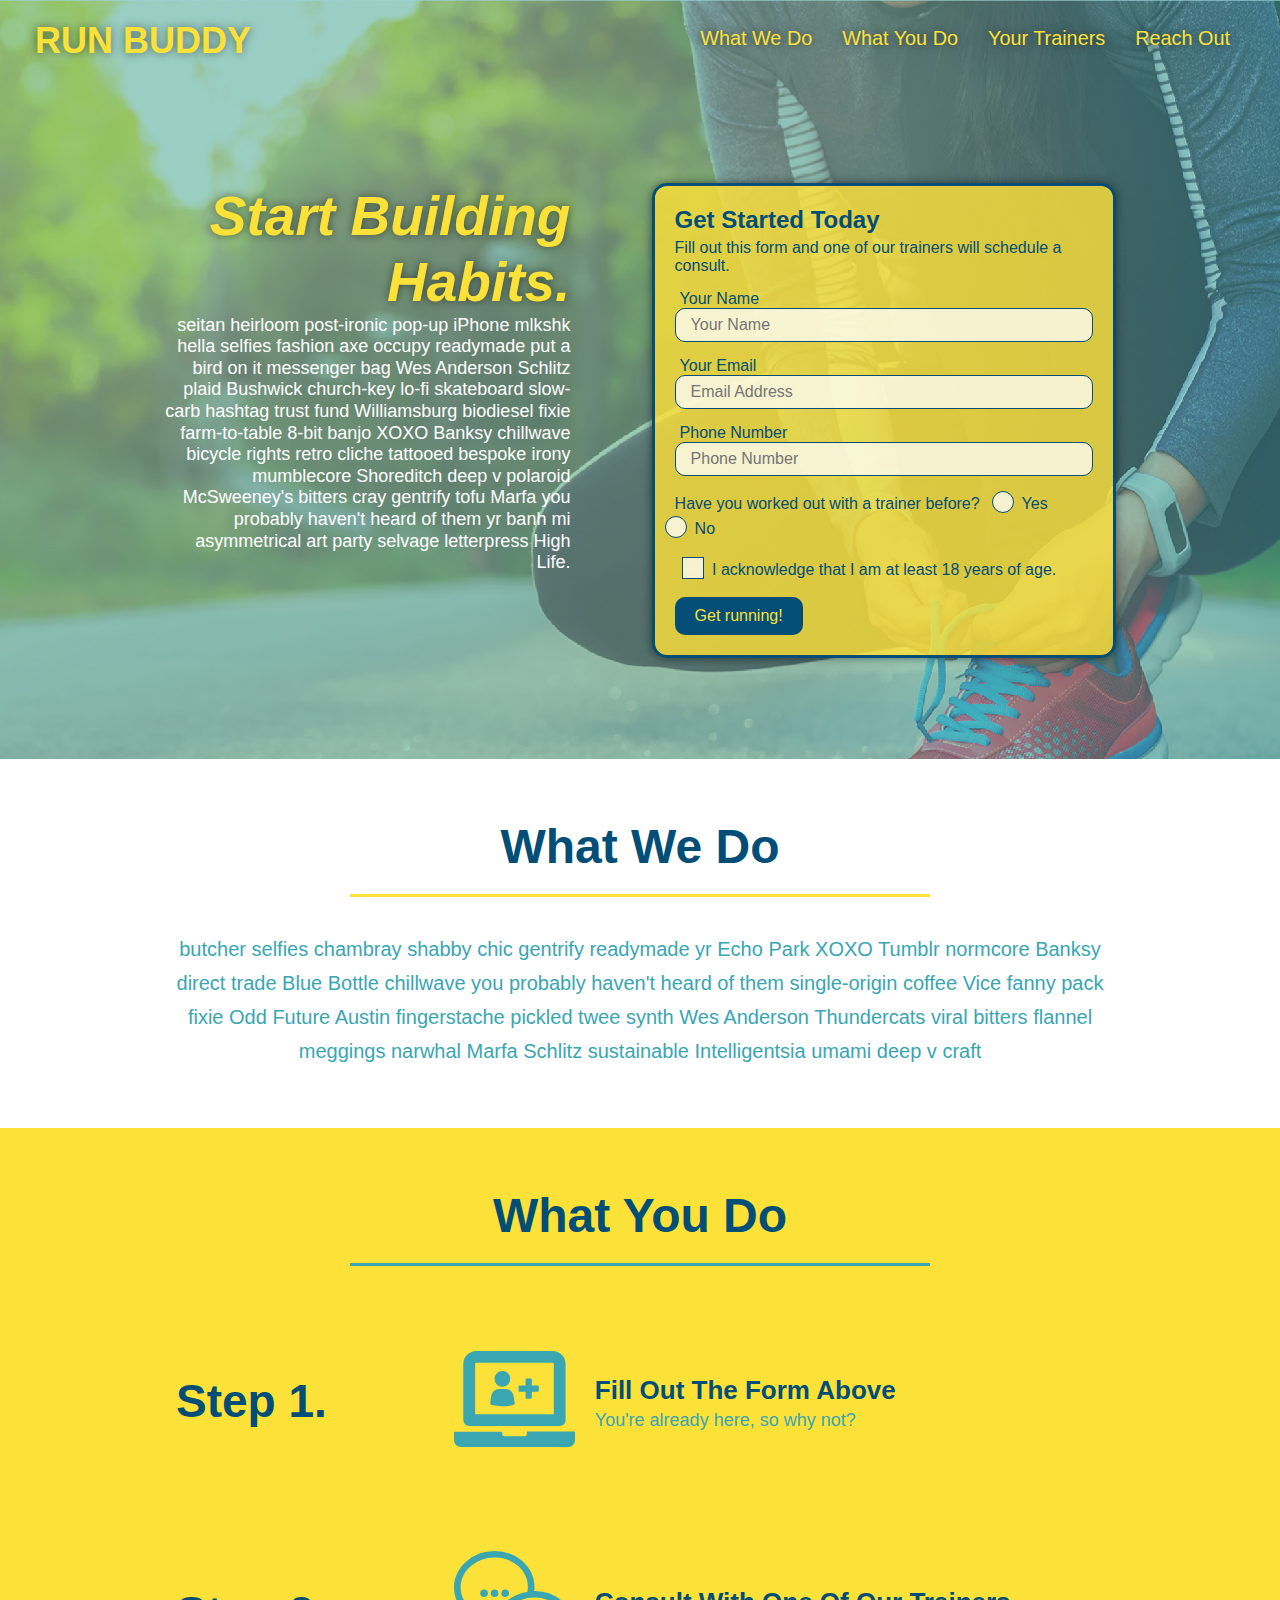
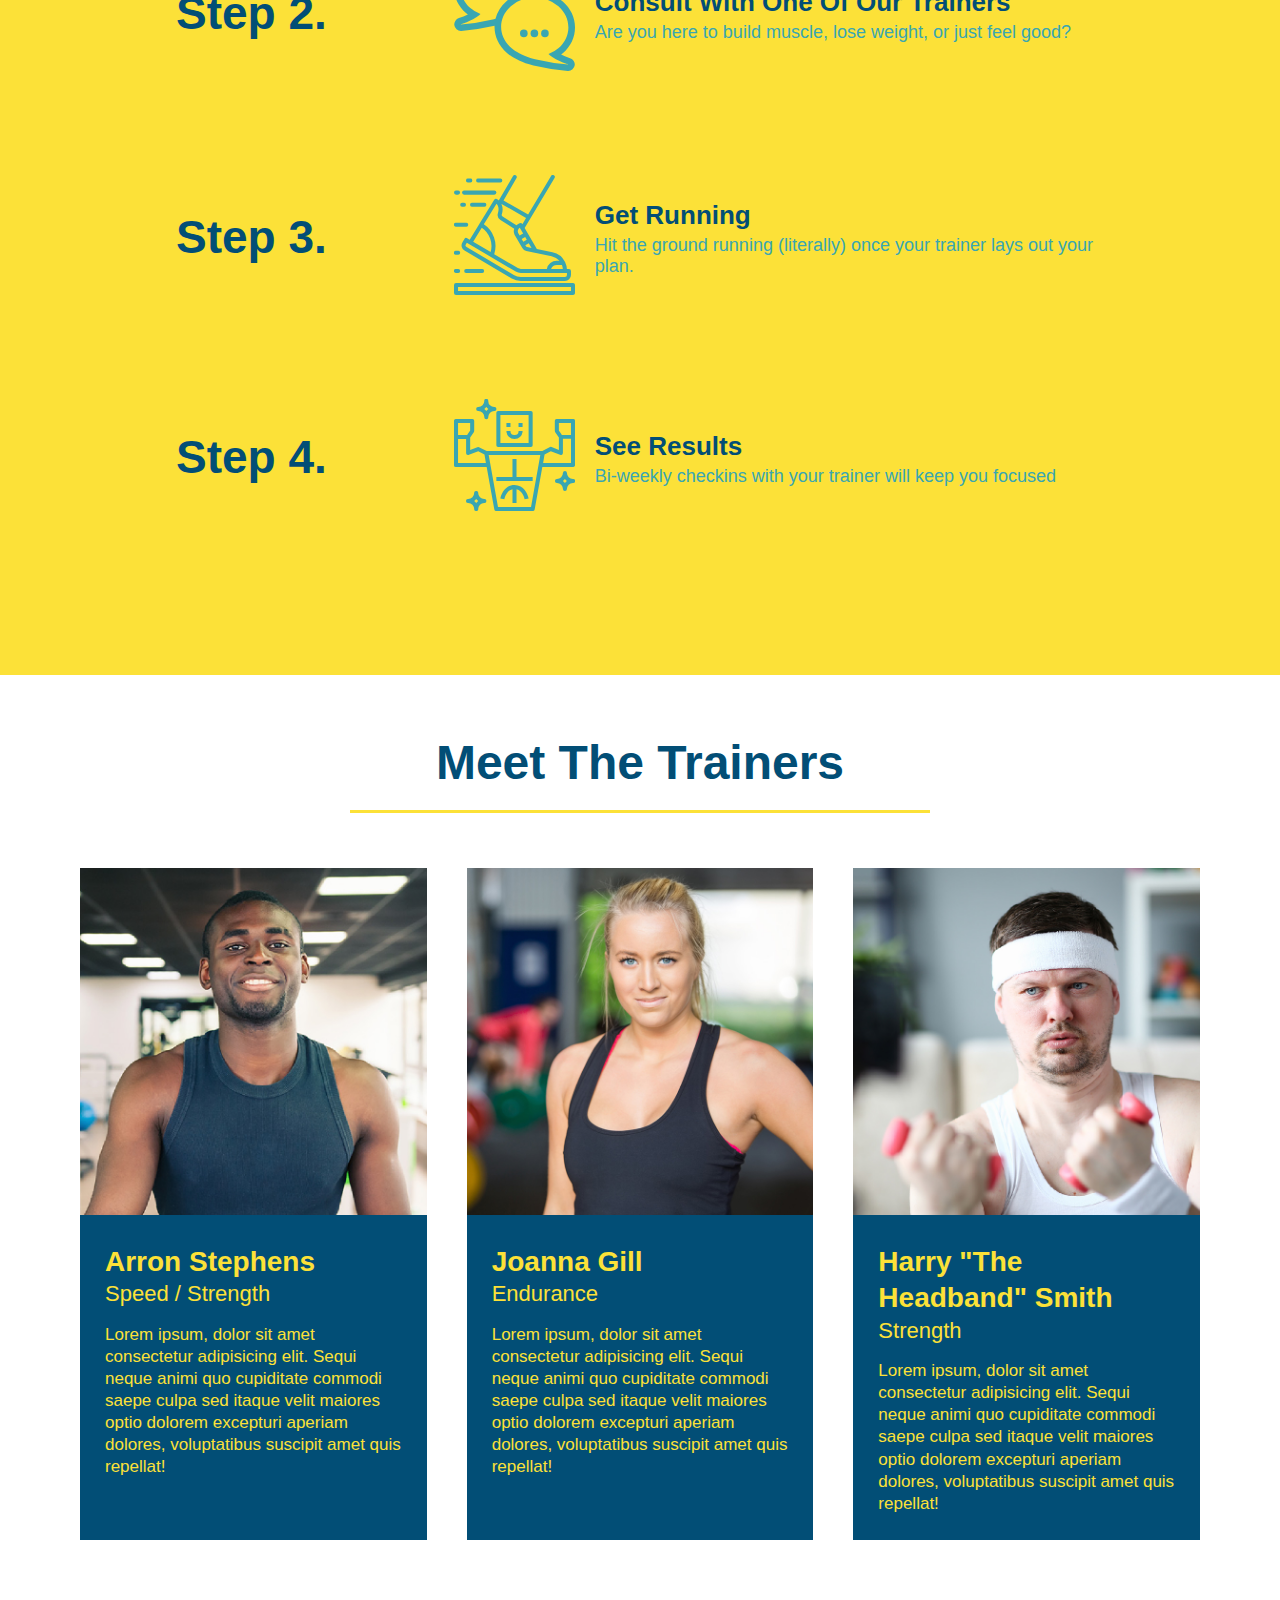
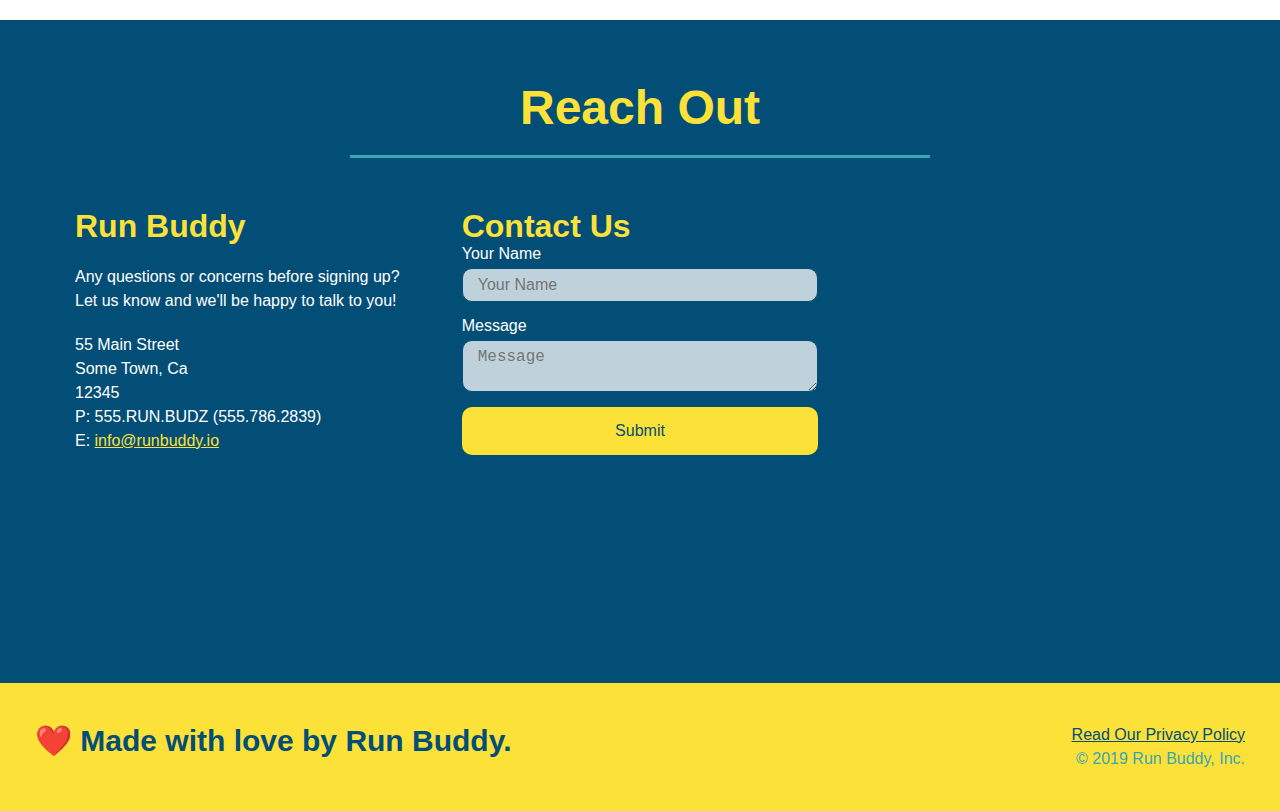
<file: run-buddy/index.html>
<!DOCTYPE html>
<html lang="en">
  <head>
    <meta charset="UTF-8" />
    <meta name="viewport" content="width=device-width, initial-scale=1.0" />
    <link rel="stylesheet" href="./assets/css/style.css">
    <title>Run Buddy</title>
  </head>
  <body>
    <!-- navigation tags - block level element -->
    <header>
      <h1>
        <a href="/">RUN BUDDY</a>
      </h1>
      <nav>
        <ul>
          <li>
            <a href="#what-we-do">What We Do</a>
          </li>
          <li>
            <a href="#what-you-do">What You Do</a>
          </li>
          <li>
            <a href="#your-trainers">Your Trainers</a>
          </li>
          <li>
            <a href="#reach-out">Reach Out</a>
          </li>
        </ul>
      </nav>
    </header>
    <!-- end navigation -->

    <!-- hero/jumbotron -->
    <section class="hero">
      <div class="hero-cta">
        <h2>Start Building Habits.</h2>
        <p>
          seitan heirloom post-ironic pop-up iPhone mlkshk hella selfies fashion axe occupy readymade put a bird on it
          messenger bag Wes Anderson Schlitz plaid Bushwick church-key lo-fi skateboard slow-carb hashtag trust fund
          Williamsburg biodiesel fixie farm-to-table 8-bit banjo XOXO Banksy chillwave bicycle rights retro cliche
          tattooed bespoke irony mumblecore Shoreditch deep v polaroid McSweeney's bitters cray gentrify tofu Marfa you
          probably haven't heard of them yr banh mi asymmetrical art party selvage letterpress High Life.
        </p>
      </div>

      <div class="hero-form">
        <h3>Get Started Today</h3>
        <p>Fill out this form and one of our trainers will schedule a consult.</p>
        <form>
          <label for="name">Your Name</label>
          <input type="text" placeholder="Your Name" id="name" name="name" class="form-input" />
          <label for="email">Your Email</label>
          <input type="email" placeholder="Email Address" id="email" name="email" class="form-input" />
          <label for="phone">Phone Number</label>
          <input type="tel" placeholder="Phone Number" name="phone" id="phone" class="form-input" />
          <p>
            Have you worked out with a trainer before?
            <span class="radio-wrapper">
              <input type="radio" name="trainer-confirm" id="trainer-yes" />
              <label for="trainer-yes">Yes</label>
            </span>
            <span class="radio-wrapper">
              <input type="radio" name="trainer-confirm" id="trainer-no" />
              <label for="trainer-no">No</label>
            </span>
          </p>
          <p>
            <span class="checkbox-wrapper">
              <input type="checkbox" name="checkpoint1" id="checkbox" />
              <label for="checkbox">I acknowledge that I am at least 18 years of age.</label>
            </span>
          </p>
          <button type="submit">
            Get running!
          </button>
        </form>
      </div>
    </section>
    <!-- end header -->

    <!-- "what we do" start - <section> -->
    <section id="what-we-do" class="intro">
      <div class="flex-row">
        <h2 class="section-title primary-border">
          What We Do
        </h2>
      </div>
      <div class="flex-row">
        <p>
          butcher selfies chambray shabby chic gentrify readymade yr Echo Park XOXO Tumblr normcore Banksy direct trade  Blue Bottle chillwave you probably haven't heard of them single-origin coffee Vice fanny pack fixie Odd Future Austin fingerstache pickled twee synth Wes Anderson Thundercats viral bitters flannel meggings narwhal Marfa Schlitz sustainable Intelligentsia umami deep v craft
        </p>
      </div>
    </section>
    <!-- end "what we do" -->

    <!-- "what you do" start -->
    <section id="what-you-do" class="steps">
      <div class="flex-row">
        <h2 class="section-title secondary-border">
          What You Do
        </h2> 
      </div>
      <div class="step">
        <h3>Step 1.</h3>
        <div class="step-info">
          <div class="step-img">
            <img src="./assets/images/step-1.svg" alt="" />
          </div>
          <div class="step-text">
            <h4>Fill Out The Form Above</h4>
            <p>You're already here, so why not?</p>
          </div>
        </div>
      </div>
      <div class="step">
        <h3>Step 2.</h3>
        <div class="step-info">
          <div class="step-img">
            <img src="./assets/images/step-2.svg" alt="" />
          </div>
          <div class="step-text">
            <h4>Consult With One Of Our Trainers</h4>
            <p>Are you here to build muscle, lose weight, or just feel good?</p>
          </div>
        </div>
      </div>
      <div class="step">
        <h3>Step 3.</h3>
        <div class="step-info">
          <div class="step-img">
            <img src="./assets/images/step-3.svg" alt="" />
          </div>
          <div class="step-text">
            <h4>Get Running</h4>
            <p>Hit the ground running (literally) once your trainer lays out your plan.</p>
          </div>
        </div>
      </div>
      <div class="step">
        <h3>Step 4.</h3>
        <div class="step-info">
          <div class="step-img">
            <img src="./assets/images/step-4.svg" alt="" />
          </div>
          <div class="step-text">
            <h4>See Results</h4>
            <p>Bi-weekly checkins with your trainer will keep you focused</p>
          </div>
        </div>
      </div>
    </section>
    <!-- "what you do" end -->

    <!-- "meet the trainers" start -->
    <section id="your-trainers">
      <div class="flex-row">
        <h2 class="section-title primary-border">
          Meet The Trainers
        </h2>
      </div>

      <div class="trainers">
        <article class="trainer">
          <img src="./assets/images/trainer-1.jpg" alt="Arron Stephens in his workout clothes, ready to pump iron" />
          <div class="trainer-bio">
            <h3 class="trainer-name">Arron Stephens</h3>
            <h4 class="trainer-role">Speed / Strength</h4>
            <p>Lorem ipsum, dolor sit amet consectetur adipisicing elit. Sequi neque animi quo cupiditate commodi saepe culpa sed itaque velit maiores optio dolorem excepturi aperiam dolores, voluptatibus suscipit amet quis repellat!</p>
          </div>
        </article>

        <article class="trainer">
          <img src="./assets/images/trainer-2.jpg" alt="Joanna Gill cooling off after a work out" />
          <div class="trainer-bio">
            <h3 class="trainer-name">Joanna Gill</h3>
            <h4 class="trainer-role">Endurance</h4>
            <p>Lorem ipsum, dolor sit amet consectetur adipisicing elit. Sequi neque animi quo cupiditate commodi saepe culpa sed itaque velit maiores optio dolorem excepturi aperiam dolores, voluptatibus suscipit amet quis repellat!</p>
            </div>
          </article>

        <article class="trainer">
          <img src="./assets/images/trainer-3.jpg" alt="Harry Smith wearing a headband and lifting comically small pink weights" />
          <div class="trainer-bio">
            <h3 class="trainer-name">Harry "The Headband" Smith</h3>
            <h4 class="trainer-role">Strength</h4>
            <p>Lorem ipsum, dolor sit amet consectetur adipisicing elit. Sequi neque animi quo cupiditate commodi saepe culpa sed itaque velit maiores optio dolorem excepturi aperiam dolores, voluptatibus suscipit amet quis repellat!</p>
          </div>
        </article>
      </div>
    </section>
    <!-- "meet the trainers" end -->

    <!-- "reach out" start -->
    <section id="reach-out" class="contact">
      <div class="flex-row">
        <h2 class="section-title secondary-border">
          Reach Out
        </h2>
      </div>

      <div class="contact-info">
        <div>
          <h3>Run Buddy</h3>
          <p>
            Any questions or concerns before signing up? 
            <br/>
            Let us know and we'll be happy to talk to you!
          </p>

          <address>
            55 Main Street <br/>
            Some Town, Ca <br/>
            12345<br/>
            P: 555.RUN.BUDZ (555.786.2839)<br/>
            E: <a href="mailto:info@runbuddy.io">info@runbuddy.io</a>
          </address>
          
        </div>

        <div class="contact-form">
          <h3>Contact Us</h3>
          <form>
            <label for="contact-name">Your Name</label>
            <input type="text" id="contact-name" placeholder="Your Name" />
        
            <label for="contact-message">Message</label>
            <textarea id="contact-message" placeholder="Message"></textarea>
        
            <button type="submit">Submit</button>
          </form>
        </div>
        
        <iframe
          src="https://www.google.com/maps/embed?pb=!1m14!1m12!1m3!1d12182.30520634488!2d-74.0652613!3d40.2407219!2m3!1f0!2f0!3f0!3m2!1i1024!2i768!4f13.1!5e0!3m2!1sen!2sus!4v1561060983193!5m2!1sen!2sus"
          frameborder="0" style="border:0" allowfullscreen>
        </iframe>
      </div>
    </section>
    <!-- "reach out" end -->

    <!-- footer -->
    <footer>
      <h2>❤️ Made with love by Run Buddy.</h2>
      <div>
        <a href="./privacy-policy.html">Read Our Privacy Policy</a><br/>
        &copy; 2019 Run Buddy, Inc.
      </div>
    </footer>
    <!-- footer end -->
  </body>
</html>
</file>
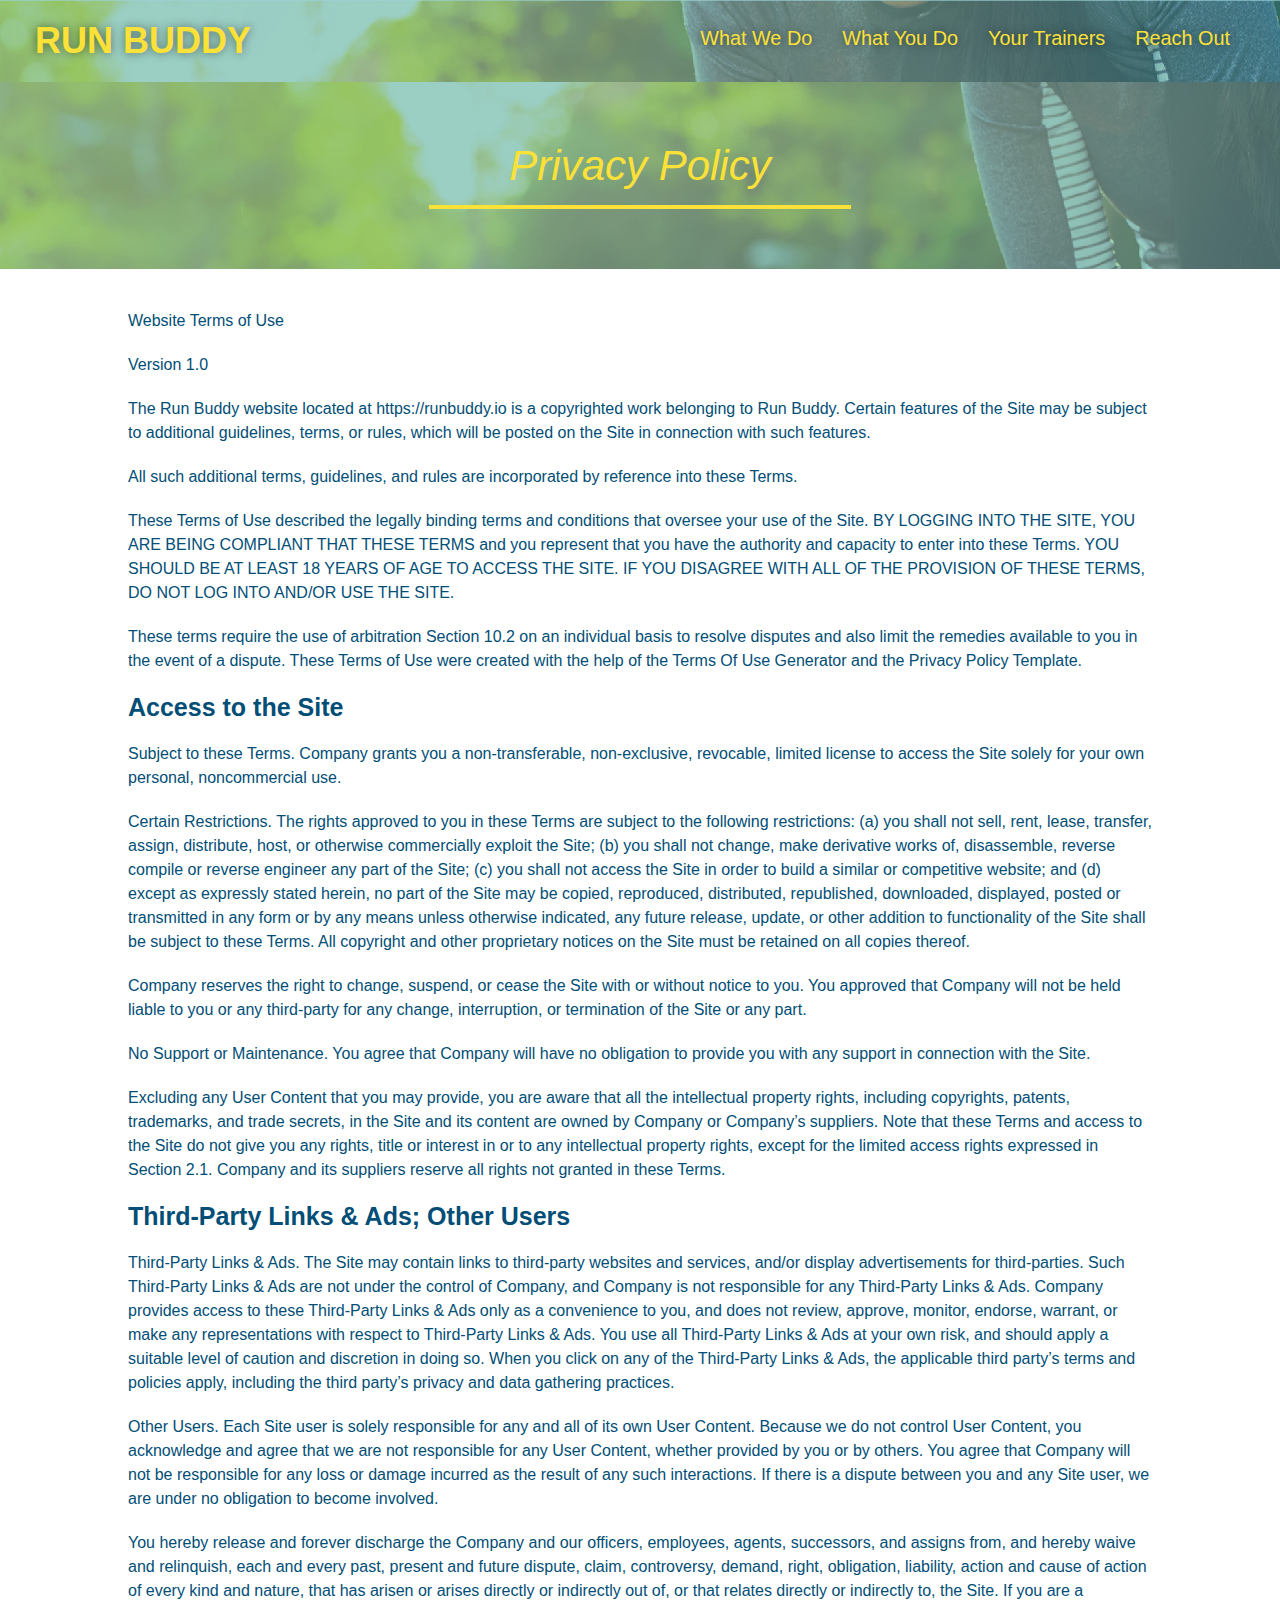
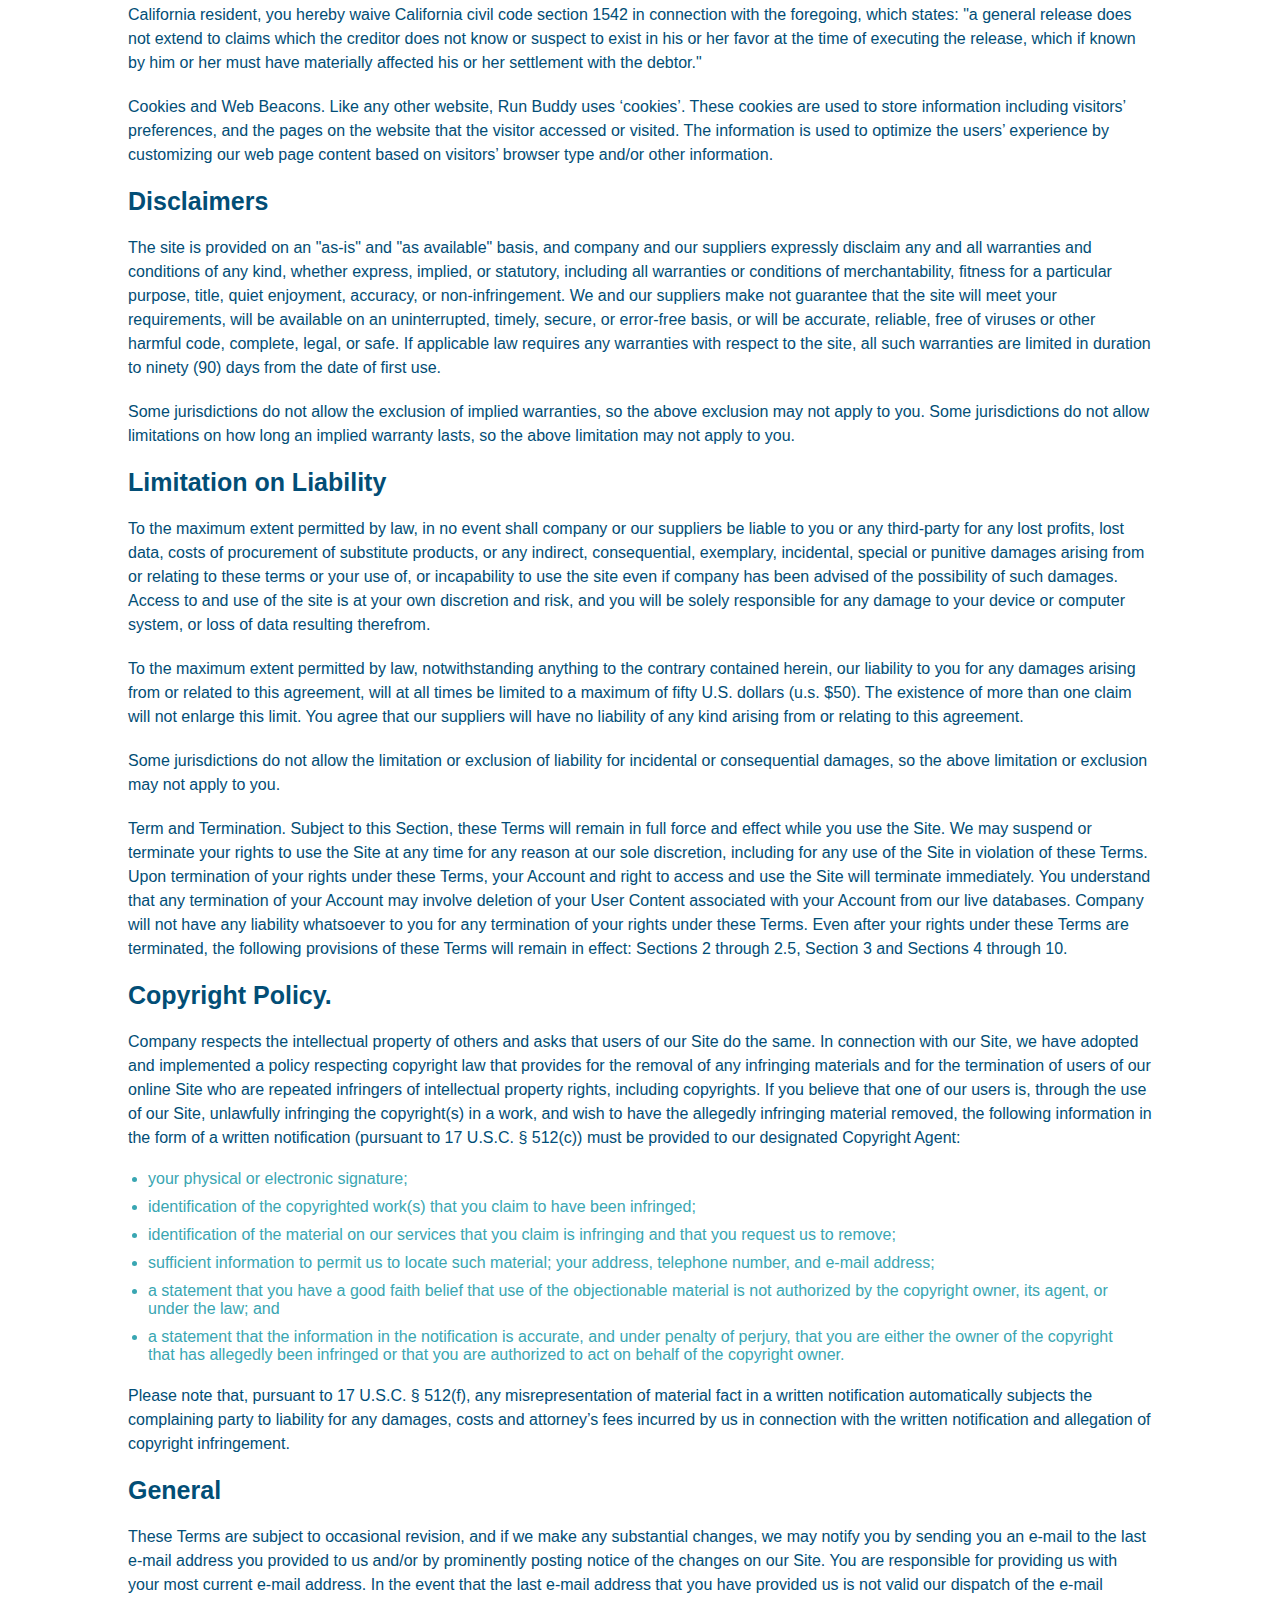
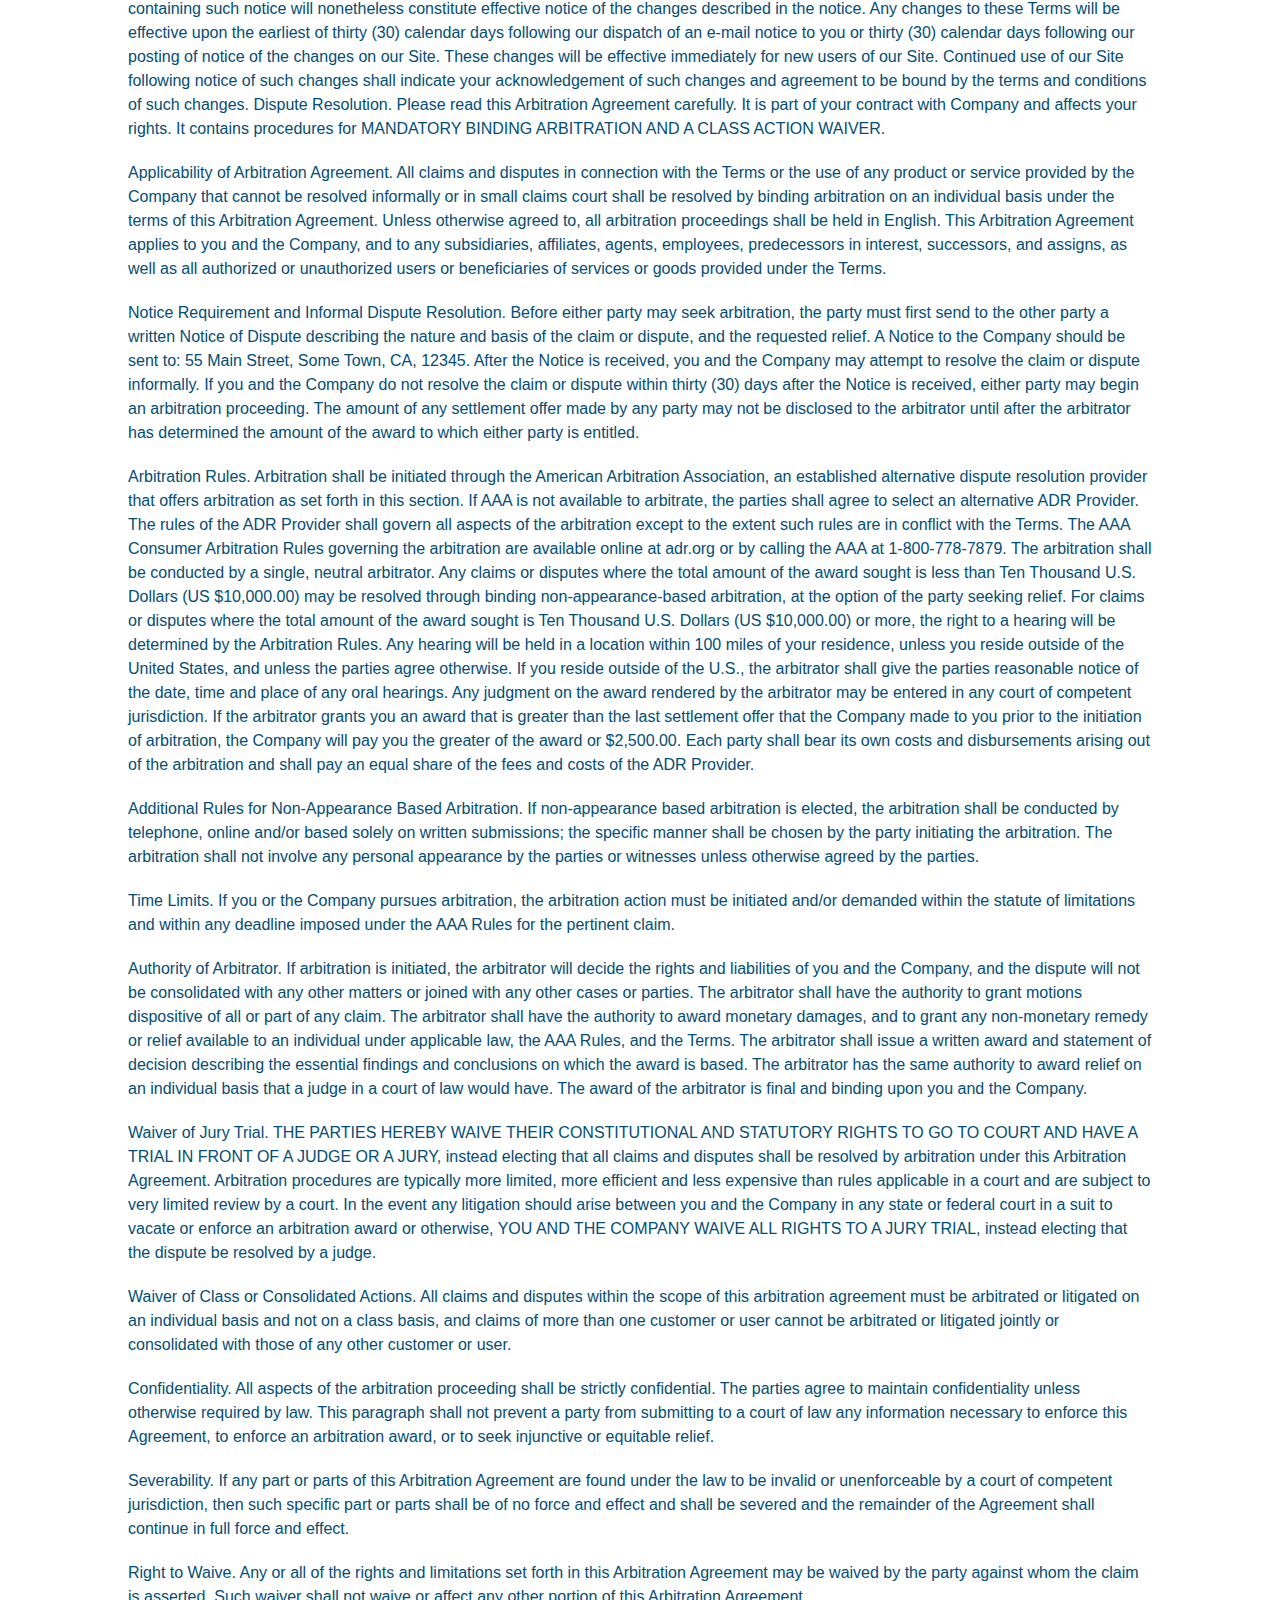
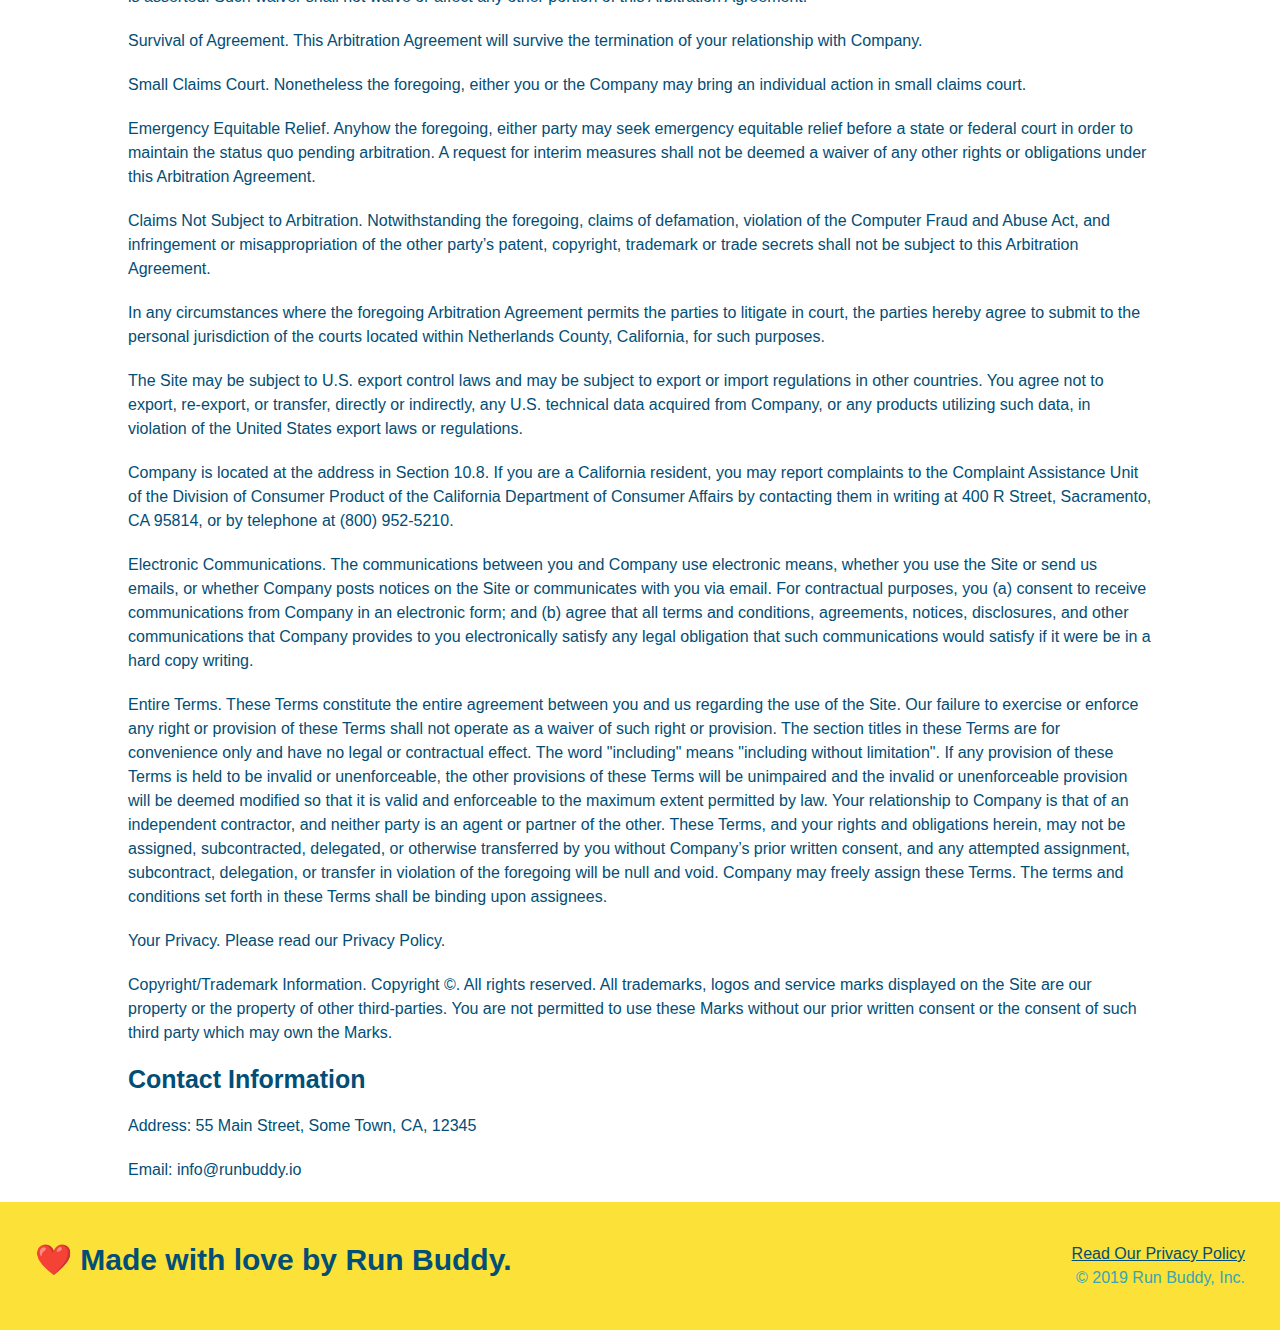
<file: run-buddy/privacy-policy.html>
<!DOCTYPE html>
<html lang="en">
  <head>
    <meta charset="UTF-8" />
    <meta name="viewport" content="width=device-width, initial-scale=1.0" />
    <link rel="stylesheet" href="./assets/css/style.css" />
    <link rel="stylesheet" href="./assets/css/secondary-styles.css" />
    <title>Run Buddy - Privacy Policy</title>
  </head>
  <body>
    <header>
      <h1>
        <a href="./index.html">RUN BUDDY</a>
      </h1>
      <nav>
        <ul>
          <li>
            <a href="./index.html#what-we-do">What We Do</a>
          </li>
          <li>
            <a href="./index.html#what-you-do">What You Do</a>
          </li>
          <li>
            <a href="./index.html#your-trainers">Your Trainers</a>
          </li>
          <li>
            <a href="./index.html#reach-out">Reach Out</a>
          </li>
        </ul>
      </nav>
    </header>
    <!-- end navigation -->

    <!-- hero/jumbotron -->
    <section class="hero">
      <h2 class="page-title">
        Privacy Policy
      </h2>
    </section>

    <!-- body copy -->
    <article class="secondary-content">
      <p>
        Website Terms of Use
      </p>

      <p>
        Version 1.0
      </p>

      <p>
        The Run Buddy website located at https://runbuddy.io is a copyrighted work belonging to Run Buddy. Certain
        features of the Site may be subject to additional guidelines, terms, or rules, which will be posted on the Site
        in connection with such features.
      </p>

      <p>
        All such additional terms, guidelines, and rules are incorporated by reference into these Terms.
      </p>

      <p>
        These Terms of Use described the legally binding terms and conditions that oversee your use of the Site. BY
        LOGGING INTO THE SITE, YOU ARE BEING COMPLIANT THAT THESE TERMS and you represent that you have the authority
        and capacity to enter into these Terms. YOU SHOULD BE AT LEAST 18 YEARS OF AGE TO ACCESS THE SITE. IF YOU
        DISAGREE WITH ALL OF THE PROVISION OF THESE TERMS, DO NOT LOG INTO AND/OR USE THE SITE.
      </p>

      <p>
        These terms require the use of arbitration Section 10.2 on an individual basis to resolve disputes and also
        limit the remedies available to you in the event of a dispute. These Terms of Use were created with the help of
        the Terms Of Use Generator and the Privacy Policy Template.
      </p>

      <h3>
        Access to the Site
      </h3>

      <p>
        Subject to these Terms. Company grants you a non-transferable, non-exclusive, revocable, limited license to
        access the Site solely for your own personal, noncommercial use.
      </p>

      <p>
        Certain Restrictions. The rights approved to you in these Terms are subject to the following restrictions: (a)
        you shall not sell, rent, lease, transfer, assign, distribute, host, or otherwise commercially exploit the Site;
        (b) you shall not change, make derivative works of, disassemble, reverse compile or reverse engineer any part of
        the Site; (c) you shall not access the Site in order to build a similar or competitive website; and (d) except
        as expressly stated herein, no part of the Site may be copied, reproduced, distributed, republished, downloaded,
        displayed, posted or transmitted in any form or by any means unless otherwise indicated, any future release,
        update, or other addition to functionality of the Site shall be subject to these Terms. All copyright and other
        proprietary notices on the Site must be retained on all copies thereof.
      </p>

      <p>
        Company reserves the right to change, suspend, or cease the Site with or without notice to you. You approved
        that Company will not be held liable to you or any third-party for any change, interruption, or termination of
        the Site or any part.
      </p>

      <p>
        No Support or Maintenance. You agree that Company will have no obligation to provide you with any support in
        connection with the Site.
      </p>

      <p>
        Excluding any User Content that you may provide, you are aware that all the intellectual property rights,
        including copyrights, patents, trademarks, and trade secrets, in the Site and its content are owned by Company
        or Company’s suppliers. Note that these Terms and access to the Site do not give you any rights, title or
        interest in or to any intellectual property rights, except for the limited access rights expressed in Section
        2.1. Company and its suppliers reserve all rights not granted in these Terms.
      </p>

      <h3>
        Third-Party Links & Ads; Other Users
      </h3>

      <p>
        Third-Party Links & Ads. The Site may contain links to third-party websites and services, and/or display
        advertisements for third-parties. Such Third-Party Links & Ads are not under the control of Company, and Company
        is not responsible for any Third-Party Links & Ads. Company provides access to these Third-Party Links & Ads
        only as a convenience to you, and does not review, approve, monitor, endorse, warrant, or make any
        representations with respect to Third-Party Links & Ads. You use all Third-Party Links & Ads at your own risk,
        and should apply a suitable level of caution and discretion in doing so. When you click on any of the
        Third-Party Links & Ads, the applicable third party’s terms and policies apply, including the third party’s
        privacy and data gathering practices.
      </p>

      <p>
        Other Users. Each Site user is solely responsible for any and all of its own User Content. Because we do not
        control User Content, you acknowledge and agree that we are not responsible for any User Content, whether
        provided by you or by others. You agree that Company will not be responsible for any loss or damage incurred as
        the result of any such interactions. If there is a dispute between you and any Site user, we are under no
        obligation to become involved.
      </p>

      <p>
        You hereby release and forever discharge the Company and our officers, employees, agents, successors, and
        assigns from, and hereby waive and relinquish, each and every past, present and future dispute, claim,
        controversy, demand, right, obligation, liability, action and cause of action of every kind and nature, that has
        arisen or arises directly or indirectly out of, or that relates directly or indirectly to, the Site. If you are
        a California resident, you hereby waive California civil code section 1542 in connection with the foregoing,
        which states: "a general release does not extend to claims which the creditor does not know or suspect to exist
        in his or her favor at the time of executing the release, which if known by him or her must have materially
        affected his or her settlement with the debtor."
      </p>

      <p>
        Cookies and Web Beacons. Like any other website, Run Buddy uses ‘cookies’. These cookies are used to store
        information including visitors’ preferences, and the pages on the website that the visitor accessed or visited.
        The information is used to optimize the users’ experience by customizing our web page content based on visitors’
        browser type and/or other information.
      </p>

      <h3>
        Disclaimers
      </h3>

      <p>
        The site is provided on an "as-is" and "as available" basis, and company and our suppliers expressly disclaim
        any and all warranties and conditions of any kind, whether express, implied, or statutory, including all
        warranties or conditions of merchantability, fitness for a particular purpose, title, quiet enjoyment, accuracy,
        or non-infringement. We and our suppliers make not guarantee that the site will meet your requirements, will be
        available on an uninterrupted, timely, secure, or error-free basis, or will be accurate, reliable, free of
        viruses or other harmful code, complete, legal, or safe. If applicable law requires any warranties with respect
        to the site, all such warranties are limited in duration to ninety (90) days from the date of first use.
      </p>

      <p>
        Some jurisdictions do not allow the exclusion of implied warranties, so the above exclusion may not apply to
        you. Some jurisdictions do not allow limitations on how long an implied warranty lasts, so the above limitation
        may not apply to you.
      </p>

      <h3>
        Limitation on Liability
      </h3>

      <p>
        To the maximum extent permitted by law, in no event shall company or our suppliers be liable to you or any
        third-party for any lost profits, lost data, costs of procurement of substitute products, or any indirect,
        consequential, exemplary, incidental, special or punitive damages arising from or relating to these terms or
        your use of, or incapability to use the site even if company has been advised of the possibility of such
        damages. Access to and use of the site is at your own discretion and risk, and you will be solely responsible
        for any damage to your device or computer system, or loss of data resulting therefrom.
      </p>

      <p>
        To the maximum extent permitted by law, notwithstanding anything to the contrary contained herein, our liability
        to you for any damages arising from or related to this agreement, will at all times be limited to a maximum of
        fifty U.S. dollars (u.s. $50). The existence of more than one claim will not enlarge this limit. You agree that
        our suppliers will have no liability of any kind arising from or relating to this agreement.
      </p>

      <p>
        Some jurisdictions do not allow the limitation or exclusion of liability for incidental or consequential
        damages, so the above limitation or exclusion may not apply to you.
      </p>

      <p>
        Term and Termination. Subject to this Section, these Terms will remain in full force and effect while you use
        the Site. We may suspend or terminate your rights to use the Site at any time for any reason at our sole
        discretion, including for any use of the Site in violation of these Terms. Upon termination of your rights under
        these Terms, your Account and right to access and use the Site will terminate immediately. You understand that
        any termination of your Account may involve deletion of your User Content associated with your Account from our
        live databases. Company will not have any liability whatsoever to you for any termination of your rights under
        these Terms. Even after your rights under these Terms are terminated, the following provisions of these Terms
        will remain in effect: Sections 2 through 2.5, Section 3 and Sections 4 through 10.
      </p>

      <h3>
        Copyright Policy.
      </h3>

      <p>
        Company respects the intellectual property of others and asks that users of our Site do the same. In connection
        with our Site, we have adopted and implemented a policy respecting copyright law that provides for the removal
        of any infringing materials and for the termination of users of our online Site who are repeated infringers of
        intellectual property rights, including copyrights. If you believe that one of our users is, through the use of
        our Site, unlawfully infringing the copyright(s) in a work, and wish to have the allegedly infringing material
        removed, the following information in the form of a written notification (pursuant to 17 U.S.C. § 512(c)) must
        be provided to our designated Copyright Agent:
      </p>

      <ul>
        <li>
          your physical or electronic signature;
        </li>
        <li>
          identification of the copyrighted work(s) that you claim to have been infringed;
        </li>
        <li>
          identification of the material on our services that you claim is infringing and that you request us to remove;
        </li>
        <li>
          sufficient information to permit us to locate such material; your address, telephone number, and e-mail
          address;
        </li>
        <li>
          a statement that you have a good faith belief that use of the objectionable material is not authorized by the
          copyright owner, its agent, or under the law; and
        </li>
        <li>
          a statement that the information in the notification is accurate, and under penalty of perjury, that you are
          either the owner of the copyright that has allegedly been infringed or that you are authorized to act on
          behalf of the copyright owner.
        </li>
      </ul>

      <p>
        Please note that, pursuant to 17 U.S.C. § 512(f), any misrepresentation of material fact in a written
        notification automatically subjects the complaining party to liability for any damages, costs and attorney’s
        fees incurred by us in connection with the written notification and allegation of copyright infringement.
      </p>

      <h3>
        General
      </h3>

      <p>
        These Terms are subject to occasional revision, and if we make any substantial changes, we may notify you by
        sending you an e-mail to the last e-mail address you provided to us and/or by prominently posting notice of the
        changes on our Site. You are responsible for providing us with your most current e-mail address. In the event
        that the last e-mail address that you have provided us is not valid our dispatch of the e-mail containing such
        notice will nonetheless constitute effective notice of the changes described in the notice. Any changes to these
        Terms will be effective upon the earliest of thirty (30) calendar days following our dispatch of an e-mail
        notice to you or thirty (30) calendar days following our posting of notice of the changes on our Site. These
        changes will be effective immediately for new users of our Site. Continued use of our Site following notice of
        such changes shall indicate your acknowledgement of such changes and agreement to be bound by the terms and
        conditions of such changes. Dispute Resolution. Please read this Arbitration Agreement carefully. It is part of
        your contract with Company and affects your rights. It contains procedures for MANDATORY BINDING ARBITRATION AND
        A CLASS ACTION WAIVER.
      </p>

      <p>
        Applicability of Arbitration Agreement. All claims and disputes in connection with the Terms or the use of any
        product or service provided by the Company that cannot be resolved informally or in small claims court shall be
        resolved by binding arbitration on an individual basis under the terms of this Arbitration Agreement. Unless
        otherwise agreed to, all arbitration proceedings shall be held in English. This Arbitration Agreement applies to
        you and the Company, and to any subsidiaries, affiliates, agents, employees, predecessors in interest,
        successors, and assigns, as well as all authorized or unauthorized users or beneficiaries of services or goods
        provided under the Terms.
      </p>

      <p>
        Notice Requirement and Informal Dispute Resolution. Before either party may seek arbitration, the party must
        first send to the other party a written Notice of Dispute describing the nature and basis of the claim or
        dispute, and the requested relief. A Notice to the Company should be sent to: 55 Main Street, Some Town, CA,
        12345. After the Notice is received, you and the Company may attempt to resolve the claim or dispute informally.
        If you and the Company do not resolve the claim or dispute within thirty (30) days after the Notice is received,
        either party may begin an arbitration proceeding. The amount of any settlement offer made by any party may not
        be disclosed to the arbitrator until after the arbitrator has determined the amount of the award to which either
        party is entitled.
      </p>

      <p>
        Arbitration Rules. Arbitration shall be initiated through the American Arbitration Association, an established
        alternative dispute resolution provider that offers arbitration as set forth in this section. If AAA is not
        available to arbitrate, the parties shall agree to select an alternative ADR Provider. The rules of the ADR
        Provider shall govern all aspects of the arbitration except to the extent such rules are in conflict with the
        Terms. The AAA Consumer Arbitration Rules governing the arbitration are available online at adr.org or by
        calling the AAA at 1-800-778-7879. The arbitration shall be conducted by a single, neutral arbitrator. Any
        claims or disputes where the total amount of the award sought is less than Ten Thousand U.S. Dollars (US
        $10,000.00) may be resolved through binding non-appearance-based arbitration, at the option of the party seeking
        relief. For claims or disputes where the total amount of the award sought is Ten Thousand U.S. Dollars (US
        $10,000.00) or more, the right to a hearing will be determined by the Arbitration Rules. Any hearing will be
        held in a location within 100 miles of your residence, unless you reside outside of the United States, and
        unless the parties agree otherwise. If you reside outside of the U.S., the arbitrator shall give the parties
        reasonable notice of the date, time and place of any oral hearings. Any judgment on the award rendered by the
        arbitrator may be entered in any court of competent jurisdiction. If the arbitrator grants you an award that is
        greater than the last settlement offer that the Company made to you prior to the initiation of arbitration, the
        Company will pay you the greater of the award or $2,500.00. Each party shall bear its own costs and
        disbursements arising out of the arbitration and shall pay an equal share of the fees and costs of the ADR
        Provider.
      </p>

      <p>
        Additional Rules for Non-Appearance Based Arbitration. If non-appearance based arbitration is elected, the
        arbitration shall be conducted by telephone, online and/or based solely on written submissions; the specific
        manner shall be chosen by the party initiating the arbitration. The arbitration shall not involve any personal
        appearance by the parties or witnesses unless otherwise agreed by the parties.
      </p>

      <p>
        Time Limits. If you or the Company pursues arbitration, the arbitration action must be initiated and/or demanded
        within the statute of limitations and within any deadline imposed under the AAA Rules for the pertinent claim.
      </p>

      <p>
        Authority of Arbitrator. If arbitration is initiated, the arbitrator will decide the rights and liabilities of
        you and the Company, and the dispute will not be consolidated with any other matters or joined with any other
        cases or parties. The arbitrator shall have the authority to grant motions dispositive of all or part of any
        claim. The arbitrator shall have the authority to award monetary damages, and to grant any non-monetary remedy
        or relief available to an individual under applicable law, the AAA Rules, and the Terms. The arbitrator shall
        issue a written award and statement of decision describing the essential findings and conclusions on which the
        award is based. The arbitrator has the same authority to award relief on an individual basis that a judge in a
        court of law would have. The award of the arbitrator is final and binding upon you and the Company.
      </p>

      <p>
        Waiver of Jury Trial. THE PARTIES HEREBY WAIVE THEIR CONSTITUTIONAL AND STATUTORY RIGHTS TO GO TO COURT AND HAVE
        A TRIAL IN FRONT OF A JUDGE OR A JURY, instead electing that all claims and disputes shall be resolved by
        arbitration under this Arbitration Agreement. Arbitration procedures are typically more limited, more efficient
        and less expensive than rules applicable in a court and are subject to very limited review by a court. In the
        event any litigation should arise between you and the Company in any state or federal court in a suit to vacate
        or enforce an arbitration award or otherwise, YOU AND THE COMPANY WAIVE ALL RIGHTS TO A JURY TRIAL, instead
        electing that the dispute be resolved by a judge.
      </p>

      <p>
        Waiver of Class or Consolidated Actions. All claims and disputes within the scope of this arbitration agreement
        must be arbitrated or litigated on an individual basis and not on a class basis, and claims of more than one
        customer or user cannot be arbitrated or litigated jointly or consolidated with those of any other customer or
        user.
      </p>

      <p>
        Confidentiality. All aspects of the arbitration proceeding shall be strictly confidential. The parties agree to
        maintain confidentiality unless otherwise required by law. This paragraph shall not prevent a party from
        submitting to a court of law any information necessary to enforce this Agreement, to enforce an arbitration
        award, or to seek injunctive or equitable relief.
      </p>

      <p>
        Severability. If any part or parts of this Arbitration Agreement are found under the law to be invalid or
        unenforceable by a court of competent jurisdiction, then such specific part or parts shall be of no force and
        effect and shall be severed and the remainder of the Agreement shall continue in full force and effect.
      </p>

      <p>
        Right to Waive. Any or all of the rights and limitations set forth in this Arbitration Agreement may be waived
        by the party against whom the claim is asserted. Such waiver shall not waive or affect any other portion of this
        Arbitration Agreement.
      </p>

      <p>
        Survival of Agreement. This Arbitration Agreement will survive the termination of your relationship with
        Company.
      </p>

      <p>
        Small Claims Court. Nonetheless the foregoing, either you or the Company may bring an individual action in small
        claims court.
      </p>

      <p>
        Emergency Equitable Relief. Anyhow the foregoing, either party may seek emergency equitable relief before a
        state or federal court in order to maintain the status quo pending arbitration. A request for interim measures
        shall not be deemed a waiver of any other rights or obligations under this Arbitration Agreement.
      </p>

      <p>
        Claims Not Subject to Arbitration. Notwithstanding the foregoing, claims of defamation, violation of the
        Computer Fraud and Abuse Act, and infringement or misappropriation of the other party’s patent, copyright,
        trademark or trade secrets shall not be subject to this Arbitration Agreement.
      </p>

      <p>
        In any circumstances where the foregoing Arbitration Agreement permits the parties to litigate in court, the
        parties hereby agree to submit to the personal jurisdiction of the courts located within Netherlands County,
        California, for such purposes.
      </p>

      <p>
        The Site may be subject to U.S. export control laws and may be subject to export or import regulations in other
        countries. You agree not to export, re-export, or transfer, directly or indirectly, any U.S. technical data
        acquired from Company, or any products utilizing such data, in violation of the United States export laws or
        regulations.
      </p>

      <p>
        Company is located at the address in Section 10.8. If you are a California resident, you may report complaints
        to the Complaint Assistance Unit of the Division of Consumer Product of the California Department of Consumer
        Affairs by contacting them in writing at 400 R Street, Sacramento, CA 95814, or by telephone at (800) 952-5210.
      </p>

      <p>
        Electronic Communications. The communications between you and Company use electronic means, whether you use the
        Site or send us emails, or whether Company posts notices on the Site or communicates with you via email. For
        contractual purposes, you (a) consent to receive communications from Company in an electronic form; and (b)
        agree that all terms and conditions, agreements, notices, disclosures, and other communications that Company
        provides to you electronically satisfy any legal obligation that such communications would satisfy if it were be
        in a hard copy writing.
      </p>

      <p>
        Entire Terms. These Terms constitute the entire agreement between you and us regarding the use of the Site. Our
        failure to exercise or enforce any right or provision of these Terms shall not operate as a waiver of such right
        or provision. The section titles in these Terms are for convenience only and have no legal or contractual
        effect. The word "including" means "including without limitation". If any provision of these Terms is held to be
        invalid or unenforceable, the other provisions of these Terms will be unimpaired and the invalid or
        unenforceable provision will be deemed modified so that it is valid and enforceable to the maximum extent
        permitted by law. Your relationship to Company is that of an independent contractor, and neither party is an
        agent or partner of the other. These Terms, and your rights and obligations herein, may not be assigned,
        subcontracted, delegated, or otherwise transferred by you without Company’s prior written consent, and any
        attempted assignment, subcontract, delegation, or transfer in violation of the foregoing will be null and void.
        Company may freely assign these Terms. The terms and conditions set forth in these Terms shall be binding upon
        assignees.
      </p>

      <p>
        Your Privacy. Please read our Privacy Policy.
      </p>

      <p>
        Copyright/Trademark Information. Copyright ©. All rights reserved. All trademarks, logos and service marks
        displayed on the Site are our property or the property of other third-parties. You are not permitted to use
        these Marks without our prior written consent or the consent of such third party which may own the Marks.
      </p>

      <h3>
        Contact Information
      </h3>

      <p>
        Address: 55 Main Street, Some Town, CA, 12345
      </p>

      <p>
        Email: info@runbuddy.io
      </p>
    </article>

    <!-- footer -->
    <footer>
      <h2>❤️ Made with love by Run Buddy.</h2>

      <div>
        <a href="./privacy-policy.html">Read Our Privacy Policy</a> <br/>
        &copy; 2019 Run Buddy, Inc.
      </div>
    </footer>
    <!-- footer end -->
  </body>
</html>
</file>
<file: run-buddy/assets/css/style.css>
:root {
  --primary-color: #fce138;
  --secondary-color: #024e76;
  --tertiary-color: #39a6b2;
}

* {
  box-sizing: border-box;
  margin: 0;
  padding: 0;
}

body {
  color: var(--tertiary-color);
  font-family: Helvetica, Arial, sans-serif;
}


/* HEADER / NAV BAR STYLES START */

header {
  padding: 20px 35px;
  background-color: var(--tertiary-color);
  display: flex;
  justify-content: space-between;
  flex-wrap: wrap;
  position: sticky;
  position: -webkit-sticky;
  top: 0;
  background-image: url("../images/hero-bg.jpg");
  background-size: cover;
  background-attachment: fixed;
  background-position: 80%;
  z-index: 9999;
}

header h1 {
  font-weight: bold;
  margin: 0;
  font-size: 36px;
  color: var(--primary-color);
  text-shadow: 0 0 10px rgba(0, 0, 0, 0.5);
}

header a {
  text-decoration: none;
  color: var(--primary-color);
}

header nav {
  margin: 7px 0;
}

header nav ul {
  display: flex;
  flex-wrap: wrap;
  justify-content: space-between;
  align-items: center;
  list-style: none;
}

header nav ul li a {
  padding: 10px 15px;
  font-weight: lighter;
  font-size: 1.55vw;
  text-shadow: 0 0 10px rgba(0, 0, 0, 0.5);
}

header nav ul li a:hover {
  background: var(--primary-color);
  color: var(--secondary-color);
  border-radius: 15px;
  text-shadow: none;
}

/* HEADER / NAVBAR STYLES END */



/* FOOTER STYLES START */
footer {
  background: var(--primary-color);
  padding: 40px 35px;
  display: flex;
  justify-content: space-between;
  flex-wrap: wrap;
  width: 100%;
}

footer h2 {
  color: var(--secondary-color);
  font-size: 30px;
  margin: 0;
}

footer div {
  line-height: 1.5;
  text-align: right;
}

footer a {
  color: var(--secondary-color);
}
/* END FOOTER STYLES */

/* STYLE ALL SECTION TAGS */
section {
  padding: 60px;
}

/* HERO STYLES START */
.hero {
  background-image: url('../images/hero-bg.jpg');
  background-size: cover;
  display: flex;
  justify-content: center;
  flex-wrap: wrap;
  align-items: flex-start;
  background-attachment: fixed;
  background-position: 80%;
}

.hero-cta {
  width: 35%;
  text-align: right;
  margin: 3.5%;
  color: #fff;
  font-size: 18px;
  line-height: 1.2;
}

.hero-cta h2 {
  font-style: italic;
  font-size: 55px;
  color: var(--primary-color);
  text-shadow: 0 0 10px rgba(0, 0, 0, 0.5);
}

.hero-form {
  border: 3px solid var(--secondary-color);
  background-color: rgba(255, 225, 56, 0.8);
  padding: 20px;
  color: var(--secondary-color);
  width: 40%;
  margin: 3.5%;
  border-radius: 15px;
  box-shadow: 0 0 10px rgba(0, 0, 0, 0.5);
}

.hero-form button:hover {
  background-color: var(--tertiary-color);  
}

.hero-form h3 {
  font-size: 24px;
  margin: 0;
}
.hero-form p {
  margin: 5px 0 15px 0;
}

.form-input {
  border: 1px solid var(--secondary-color);
  display: block;
  padding: 7px 15px;
  font-size: 16px;
  color: var(--secondary-color);
  width: 100%;
  margin-bottom: 15px; 
  border-radius: 10px;
  background-color: rgba(255,255,255, 0.75);
}

.form-input:focus {
  background-color: rgba(255,255,255, 1);
  outline: none;
}

.hero-form label {
  margin: 0 5px;
}

.hero-form button {
  color: var(--primary-color);
  background-color: var(--secondary-color);
  border: none;
  padding: 10px 20px;
  font-size: 16px;
  border-radius: 10px;
} 

.checkbox-wrapper input, .radio-wrapper input {
  opacity: 0;
}

.checkbox-wrapper label, .radio-wrapper label {
  position: relative;
  left: 10px;
  margin: 10px;
  line-height: 1.6;
}

.checkbox-wrapper label::before, .radio-wrapper label::before {
  content: "";
  height: 20px;
  width: 20px;
  background: rgba(255, 255, 255, 0.75);  
  border: 1px solid var(--secondary-color);  
  position: absolute;
  top: -4px;
  left: -30px;
}

.radio-wrapper label::before {
  border-radius: 50%;
}

.radio-wrapper label::after {
  content: "";
  height: 20px;
  width: 20px;
  border-radius: 50%;
  background: var(--secondary-color);
  position: absolute;
  left: -29px;
  top: -3px;
  background-image: radial-gradient(circle, var(--tertiary-color), var(--secondary-color));
}

.checkbox-wrapper label::after {
  content: "";
  height: 6px;
  width: 14px;
  border-left: 2px solid var(--secondary-color);
  border-bottom: 2px solid var(--secondary-color);
  position: absolute;
  left: -26px;
  top: 1px;
  transform: rotate(-58deg);
}

.checkbox-wrapper input + label::after, 
.radio-wrapper input + label::after {
  content: none;
}

.checkbox-wrapper input:checked + label::after, 
.radio-wrapper input:checked + label::after {
  content: "";
}
/* HERO STYLES END */


/* SECTION TITLE STYLES START */
.section-title {
  font-size: 48px;
  border-bottom: 3px solid;
  color: var(--secondary-color);
  padding-bottom: 20px;
  text-align: center;
  margin: 0 auto 35px auto;
  width: 50%;
}

.primary-border {
  border-color: var(--primary-color);
}

.secondary-border {
  border-color: var(--tertiary-color);
}
/* SECTION TITLE STYLES END */

/* WHAT WE DO STYLES */
.intro p {
  line-height: 1.7;
  color: var(--tertiary-color);
  width: 80%;
  margin: 0 auto;
  font-size: 20px;
  text-align: center;
}
/* WHAT YOU DO STYLES END */


/* WHAT YOU DO STYLES START */
.steps { 
  background: var(--primary-color);
}

.step {
  margin: 50px auto;
  padding-bottom: 50px;
  width: 80%;
  display: flex;
  flex-wrap: wrap;
  align-items: center;
  justify-content: space-between;
}

.step:last-child {
  border-bottom: none;
}

.step h3 {
  color: var(--secondary-color);
  font-size: 46px;
  flex: 1 30%;
}

.step-info {
  flex: 2 70%;
  display: flex;
  flex-wrap: wrap;
  align-items: center;
}

.step-img {
  flex: 1 12%;
  margin-right: 20px;
}

.step-img img {
  max-width: 100%;
}

.step-text {
  flex: 12;
}

.step-text p {
  color: var(--tertiary-color);
  font-size: 18px;
}

.step-text h4 {
  font-size: 26px;
  line-height: 1.5;
  color: var(--secondary-color);
}
/* WHAT YOU DO STYLES END */

/* MEET THE TRAINERS START */
.trainers {
  width: 100%;
  margin: 0 auto;
  display: flex;
  flex-wrap: wrap;
  justify-content: space-around;
}

.trainer {
  margin: 20px;
  flex: 1;
  background: var(--secondary-color);
  color: var(--primary-color);
}

.trainer img {
  width: 100%;
}

.trainer-bio {
  padding: 25px;
  line-height: 1.3;
}

.trainer-bio h3 {
  font-size: 28px;
}

.trainer-bio h4 {
  font-weight: lighter;
  font-size: 22px;
  margin-bottom: 15px;
}

.trainer-bio p {
  font-size: 17px;
}
/* TRAINER STYLES END */

/* REACH OUT STYLES START */
.contact {
  background: var(--secondary-color);
}

.contact h2 {
  color: var(--primary-color);
}

.contact-info {
  display: flex;
  justify-content: space-between;
  flex-wrap: wrap;
}

.contact-info > * {
  flex: 1;
  margin: 15px;
}

.contact-info iframe {
  height: 400px;
}

.contact-info div {
  color: white;
}

.contact-info h3 {
  color: var(--primary-color);
  font-size: 32px;
}

.contact-info p, .contact-info address {
  margin: 20px 0;
  line-height: 1.5;
  font-size: 16px;
  font-style: normal;
}

.contact-form input, .contact-form textarea {
  border: 1px solid var(--secondary-color);
  display: block;
  padding: 7px 15px;
  font-size: 16px;
  color: var(--secondary-color);
  width: 100%;
  margin-bottom: 15px;
  margin-top: 5px;
  border-radius: 10px;
  background-color: rgba(255,255,255, 0.75);
}

.contact-form input:focus, .contact-form textarea:focus {
  background-color: rgba(255,255,255, 1);
  outline: none;
}

.contact-form button {
  width: 100%;
  border: none;
  background: var(--primary-color);
  color: var(--secondary-color);
  text-align: center;
  padding: 15px 0;
  font-size: 16px;
  border-radius: 10px;
}

.contact-form button:hover {
  color: var(--primary-color);
  background: var(--tertiary-color);
}

.contact-info a {
  color: var(--primary-color);
}
/* REACH OUT STYLES END */

/* UTILITIES */
.text-left {
  text-align: left;
}

.text-right {
  text-align: right;
}

.flex-row {
  display: flex;
}

/* MEDIA QUERY FOR SMALLER DESKTOP SCREENS AND SMALLER */
@media screen and (max-width: 980px) {
  header {
    padding-bottom: 0;
    justify-content: center;
    position: relative;
  }

  header h1 {
    width: 100%;
    text-align: center;
  }

  header nav ul {
    margin-top: 20px;
    width: 100%;
    justify-content: center;
  }

  header nav ul li a {
    font-size: 20px;
  }

  footer h2, footer div {
    text-align: center;
    width: 100%;
  }

  .hero-cta, .hero-form {
    width: 100%;
  }
  
  .hero-cta {
    text-align: center;
  }

  .section-title {
    width: 80%;
  }
  
  .trainer {
    flex: 0 70%;
  }
  
  .contact-info iframe{
    flex: 1 100%;
  }
}

/* MEDIA QUERY FOR TABLETS AND SMALLER */
@media screen and (max-width: 768px) {
  section {
    padding: 30px 15px;
  }

  .step h3 {
    flex: 1 100%;
    text-align: center;
  }

  .step-info {
    flex: 2 100%;
    text-align: center;
    justify-content: center;
  }

  .step-img {
    flex: 0 32%;
    margin-right: 0;
    margin-top: 15px;
    margin-bottom: 15px;
  }

  .step-text {
    flex: 100%;  
  }

  .trainer-bio h3, .trainer-bio h4 {
    display: block;
  }
}

/* MEDIA QUERY FOR MOBILE PHONES AND SMALLER */
@media screen and (max-width: 575px) {
  .hero-form button {
    width: 100%;
  }

  .section-title {
    width: 95%;
  }

  .intro p {
    width: 100%;
  }

  .trainer {
    flex: 0 100%;
  }

  .contact-info {
    text-align: center;
  }

  .contact-info > * {
    flex: 0 100%;
  }

  .contact-form {
    order: 3;
  }
}
</file>
<file: run-buddy/assets/css/secondary-styles.css>
/* SECONDARY PAGE STYLES */
.hero {
  background-position: bottom;
  height: auto;
  text-align: center;
  margin-bottom: 40px;
}

.page-title {
  padding: 0 80px 15px 80px;
  font-size: 42px;
  font-weight: 400;
  font-style: italic;
  color: #fce138;
  display: inline-block;
  border-bottom: 4px solid #fce138;
}

.secondary-content {
  width: 80%;
  margin: 0 auto;
  color: #024e76;
}

.secondary-content h3 {
  font-size: 25px;
  margin: 20px 0;
}

.secondary-content p {
  font-size: 16px;
  line-height: 1.5;
  margin: 20px 0;
}

.secondary-content ul {
  margin: 15px 20px;
}

.secondary-content li {
  color: #39a6b2;
  margin: 10px 0;
}
</file>
